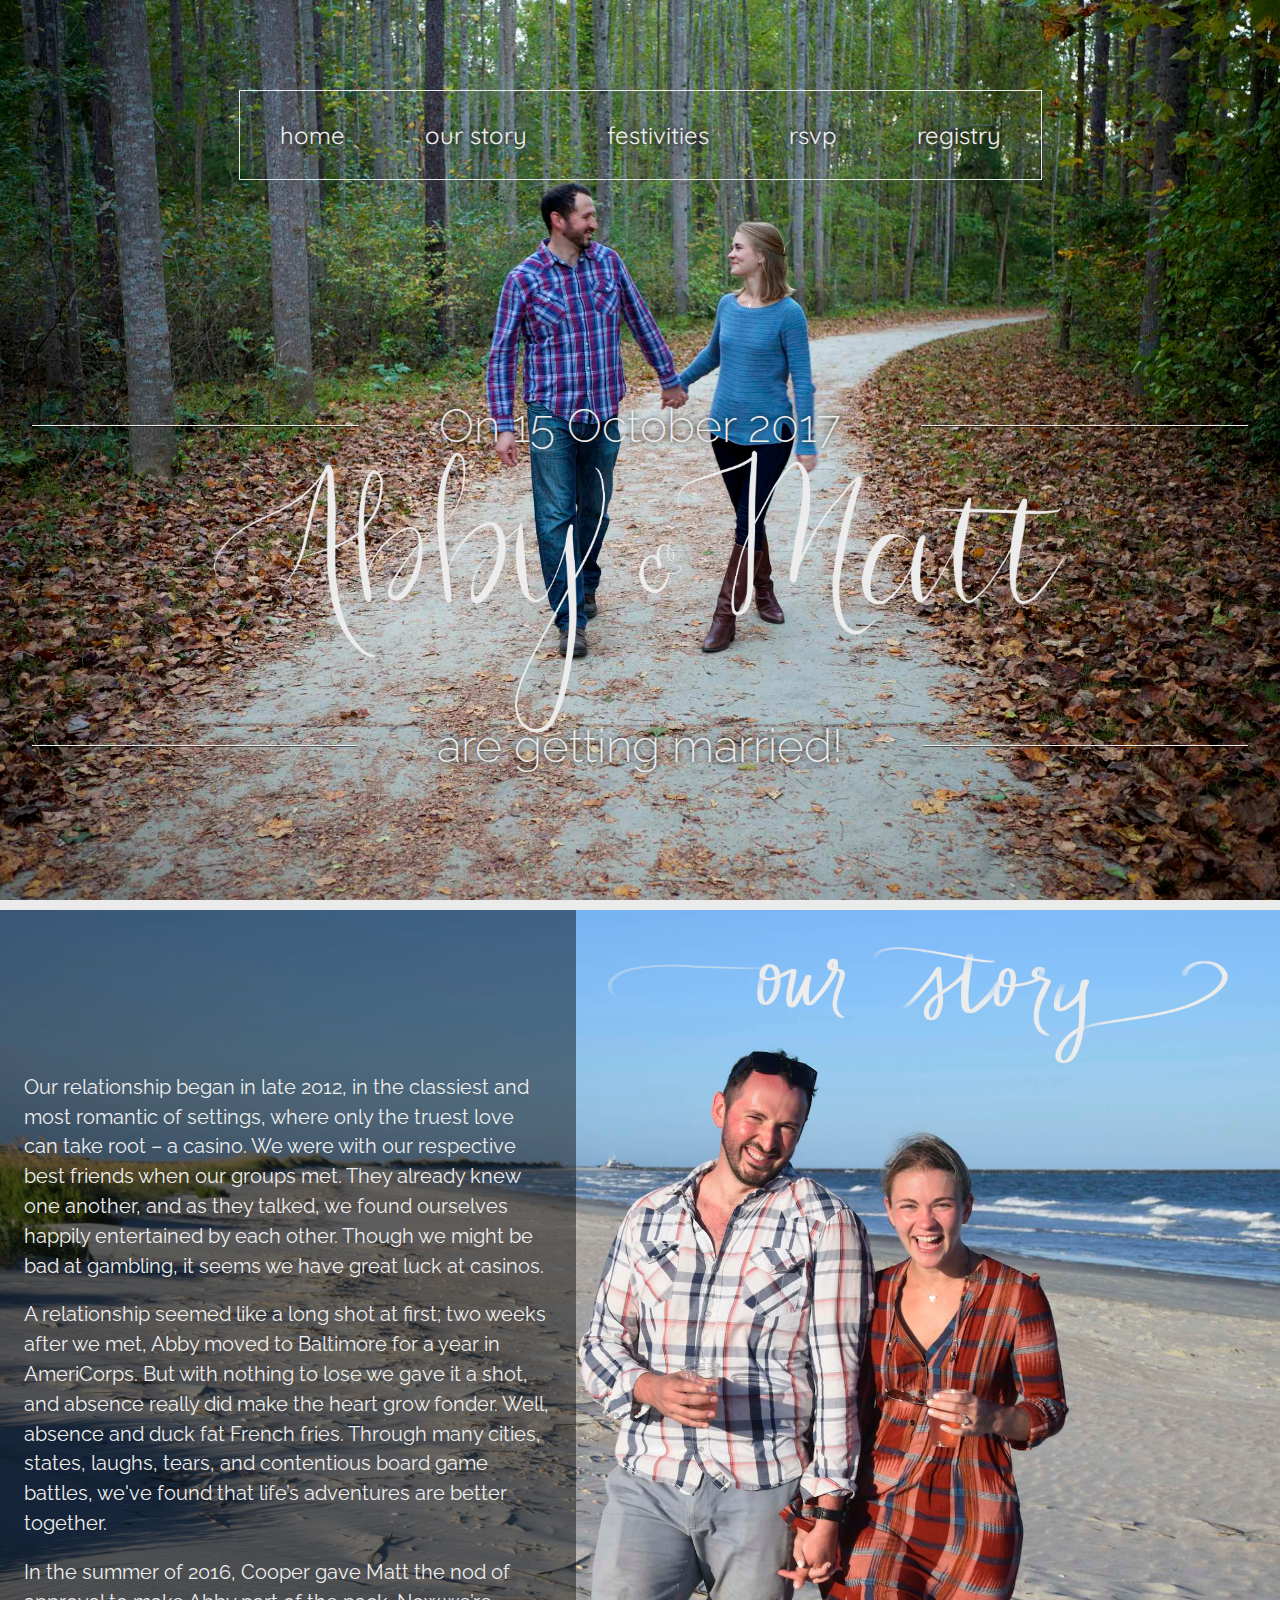
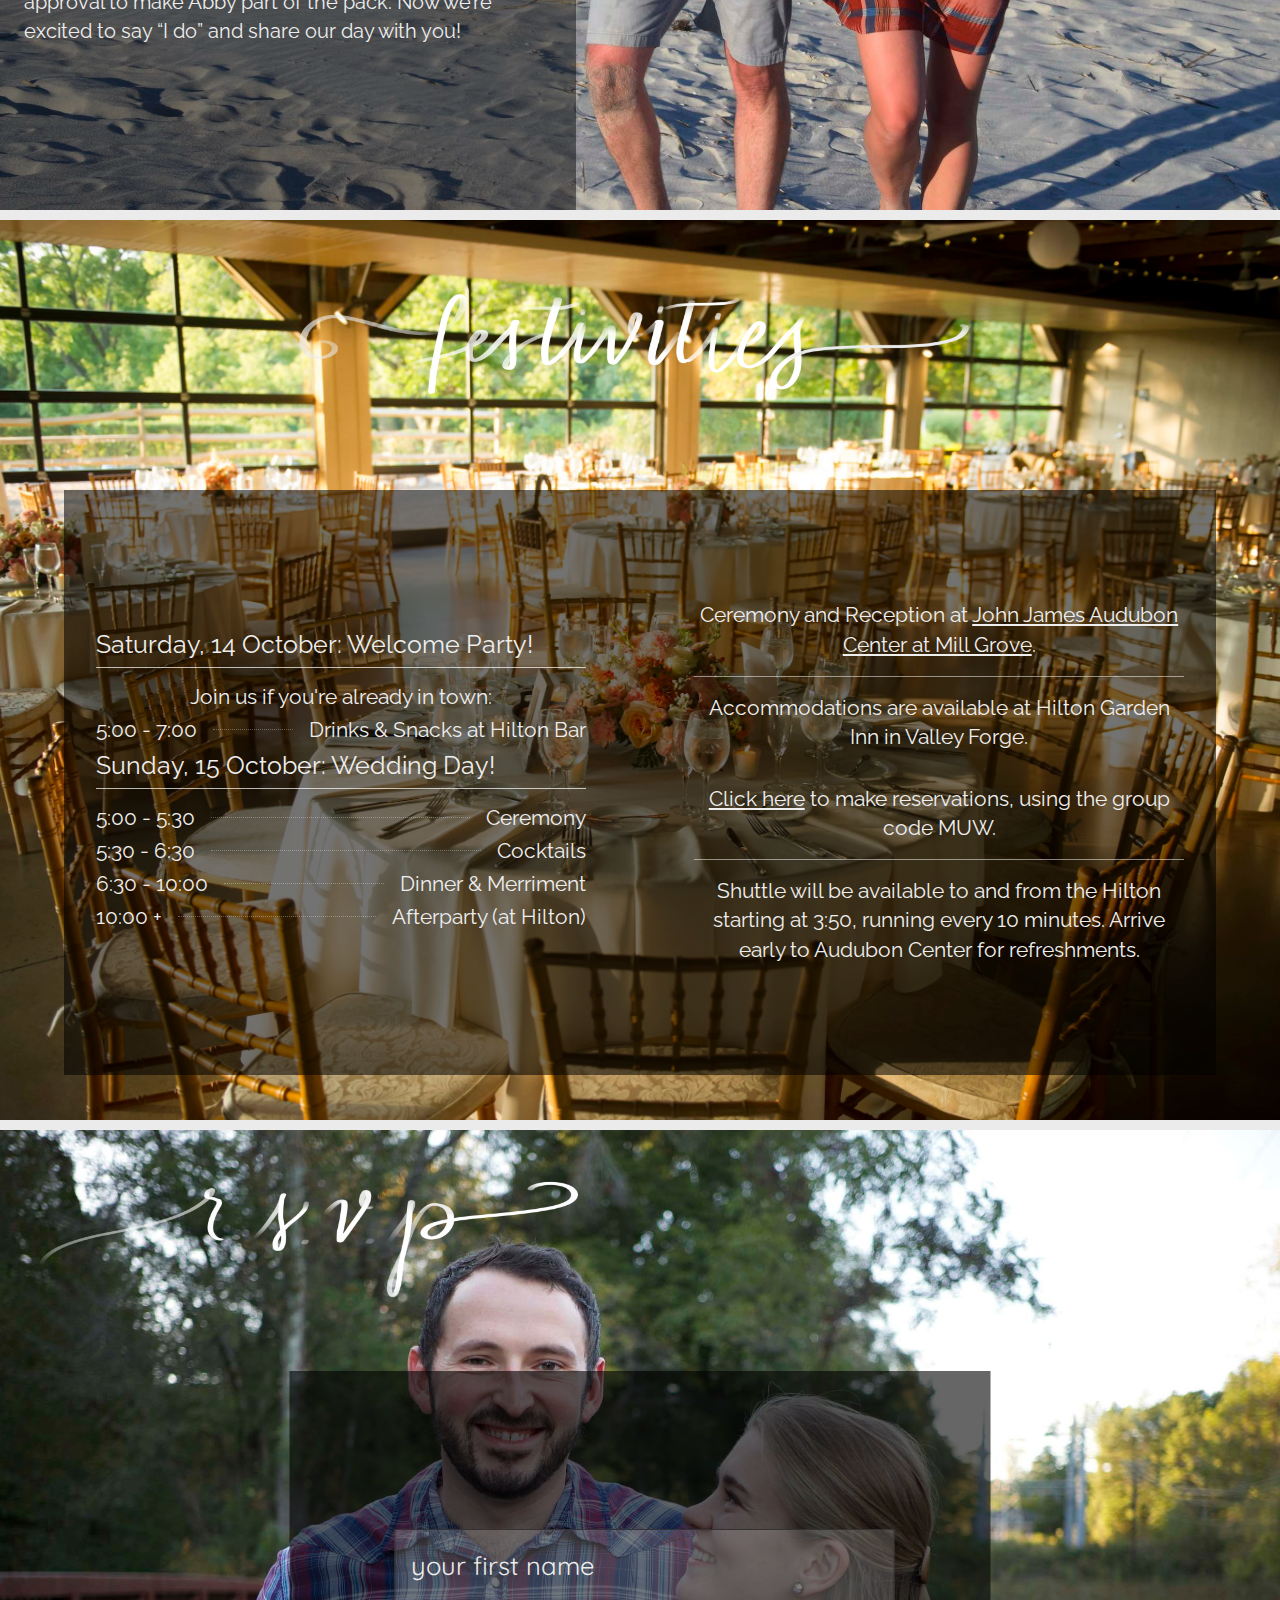
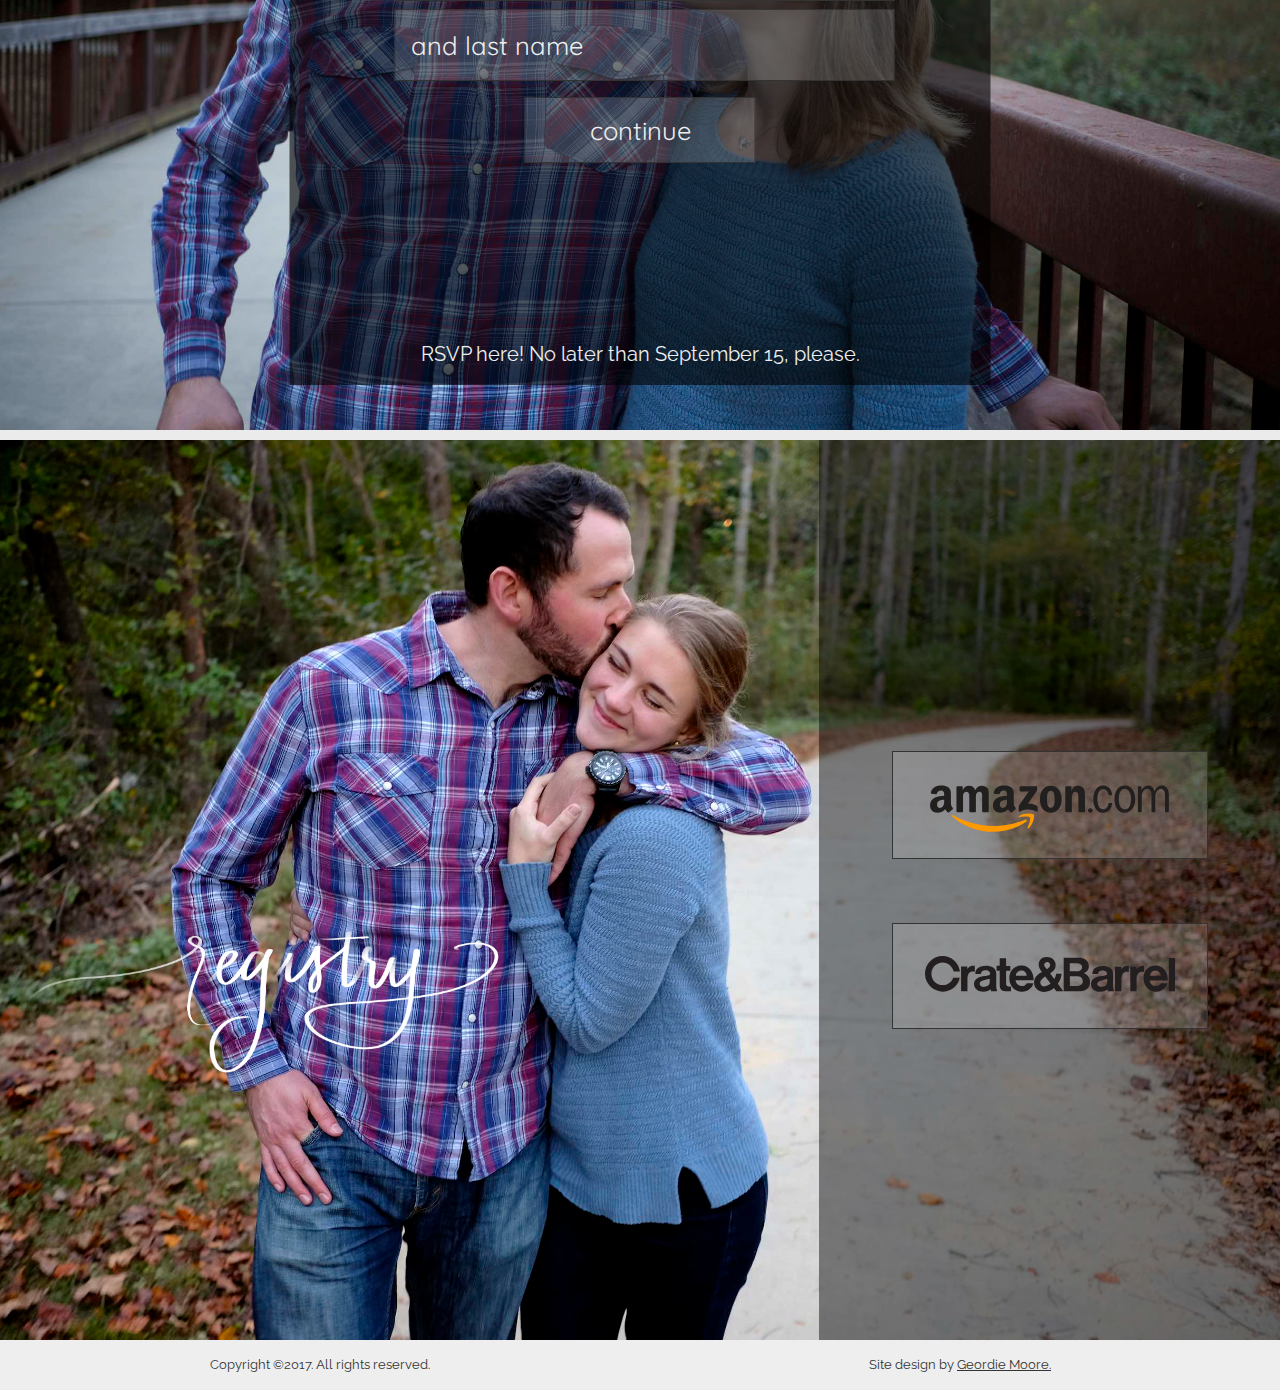
<file: index.html>
<!DOCTYPE html>
<html lang="en">
<head>
	<meta charset="UTF-8">
	<meta name="viewport" content="width=device-width,initial-scale=1.0">
	<link href="https://fonts.googleapis.com/css?family=Quicksand|Sacramento|Raleway:200,300" rel="stylesheet">
	<link rel="stylesheet" href="style.css">
	<title>Abby and Matt's Wedding</title>
</head>
<body>
	
<header id="navigation">
	<div class="mobile-navbar">
		<div class="mobile-logo">
			<p>15 October 2017 !</p>
		</div>
		<div class="nav-toggle">
			<span></span>
			<span></span>
			<span></span>
			<span></span>
		</div>
	</div>
	<nav>
		<h3>Navigation</h3>
		<ul class="nav-list">
			<li class="nav-element">
				<a href="#home" class="nav-link">Home</a>
				<span class="nav-hover">Home</span>
			</li>
			<li class="nav-element">
				<a href="#story" class="nav-link">Our&nbsp;Story</a>
				<span class="nav-hover">Our&nbsp;Story</span>
			</li>
			<li class="nav-element">
				<a href="#festivities" class="nav-link">Festivities</a>
				<span class="nav-hover">Festivities</span>
			</li>
			<li class="nav-element">
				<a href="#rsvp" class="nav-link">rsvp</a>
				<span class="nav-hover">r.s.v.p.</span>
			</li>
			<li class="nav-element">
				<a href="#registry" class="nav-link">Registry</a>
				<span class="nav-hover">Registry</span>
			</li>
		</ul>
	</nav>
</header>

<main>
	<section class="wrapper">
		<div id="home" class="hero">
			<div class="home-text">
				<span class="subheading">On 15 October 2017</span>
				<h1 class="headline">Abby and Matt</h1>
				<span class="subheading">are getting married!</span>
			</div>
		</div>
	</section>

	<div class="spacer"></div>

	<section class="wrapper">
		<div id="story" class="hero">
			<h3 class="section-heading">Our Story</h3>
		</div>
		<div id="story-text">
			<p>Our relationship began in late 2012, in the classiest and most romantic of settings, where only the truest love can take root – a casino. We were with our respective best friends when our groups met. They already knew one another, and as they talked, we found ourselves happily entertained by each other. Though we might be bad at gambling, it seems we have great luck at casinos.
			</p>
			<p>A relationship seemed like a long shot at first; two weeks after we met, Abby moved to Baltimore for a year in AmeriCorps. But with nothing to lose we gave it a shot, and absence really did make the heart grow fonder. Well, absence and duck fat French fries.
			Through many cities, states, laughs, tears, and contentious board game battles, we've found that life’s adventures are better together.</p>
			<p>In the summer of 2016, Cooper gave Matt the nod of approval to make Abby part of the pack. Now we’re excited to say “I do” and share our day with you!
			</p>
		</div>
	</section>

	<div class="spacer"></div>

	<section class="wrapper">
		<div id="festivities" class="hero">
			<h3 class="section-heading">Festivities</h3>
		</div>
		<div id="festivities-text">
			<ul class="event-schedule">
				<li class="day">Saturday, 14 October: Welcome&nbsp;Party!</li>
				<li>Join us if you're already in town:</li>
				<li>
					<span class="time">5:00 - 7:00</span>
					<span class="fill"></span>
					<span class="event">Drinks & Snacks at Hilton Bar</span>
				</li>
				<li class="day">Sunday, 15 October: Wedding&nbsp;Day!</li>
				<li>
					<span class="time">5:00 - 5:30</span>
					<span class="fill"></span>
					<span class="event">Ceremony</span>
				</li>
				<li>
					<span class="time">5:30 - 6:30</span>
					<span class="fill"></span>
					<span class="event">Cocktails</span>
				</li>
				<li>
					<span class="time">6:30 - 10:00</span>
					<span class="fill"></span>
					<span class="event">Dinner & Merriment</span>
				</li>
				<li>
					<span class="time">10:00 +</span>
					<span class="fill"></span>
					<span class="event">Afterparty (at Hilton)</span>
				</li>
			</ul>
			<div class="event-notes">
				<p>Ceremony and Reception at <a href="https://www.google.com/maps/place/John+James+Audubon+Center+at+Mill+Grove/@40.1235055,-75.440779,17z/data=!3m1!4b1!4m5!3m4!1s0x89c691502b3bf879:0xfbbd3421caac8662!8m2!3d40.1235055!4d-75.4385903" class="event-link">John James Audubon Center at Mill Grove</a>.
				</p>
				<p>Accommodations are available at Hilton Garden Inn in Valley Forge.
				</p>
				<p><a href="https://secure3.hilton.com/en_US/gi/reservation/book.htm?inputModule=HOTEL&ctyhocn=PHLPOGI&spec_plan=MUW&arrival=20171014&departure=20171016&cid=OM,WW,HILTONLINK,EN,DirectLink&fromId=HILTONLINKDIRECT" class="event-link">Click here</a> to make reservations, using the group code MUW.
				</p>
				<p>Shuttle will be available to and from the Hilton starting at 3:50, running every 10 minutes. Arrive early to Audubon Center for refreshments.
				</p>
			</div>
		</div>
	</section>

	<div class="spacer"></div>

	<section class="wrapper">
		<div id="rsvp" class="hero">
			<h3 class="section-heading">RSVP</h3>
		</div>
		<div id="rsvp-text">

			<iframe src="rsvp/rsvp-system.html" id="rsvp-iframe" name="rsvp-iframe" frameborder="0"></iframe>

			<p>RSVP here! No later than September 15, please.</p>
		</div>
	</section>

	<div class="spacer"></div>

	<section class="wrapper">
		<div id="registry" class="hero">
			<h3 class="section-heading">Registry</h3>
		</div>
		<div id="registry-text">
			<a href="https://www.amazon.com/wedding/abby-moore-matt-mudalel-audubon-october-2017/registry/29XYDU5AT0MQY" class="registry-link">
				<img src="images/amazon-logo.svg" alt="Amazon.com">
			</a>
			<a href="https://www.crateandbarrel.com/gift-registry/abby-moore-and-matt-mudalel/r5663831" class="registry-link">
				<img src="images/crate-logo.svg" alt="Crate&Barrel">
			</a>
		</div>
	</section>
</main>

<footer>
	<p>Copyright &copy;2017. All rights reserved.</p>
	<p>Site design by <a href="http://www.geordiemoore.com" rel="nofollow">Geordie Moore.</a></p>
</footer>

<script src="https://code.jquery.com/jquery-3.1.1.min.js" integrity="sha256-hVVnYaiADRTO2PzUGmuLJr8BLUSjGIZsDYGmIJLv2b8=" crossorigin="anonymous"></script> 
<script src="script.js"></script>

</body>
</html>
</file>
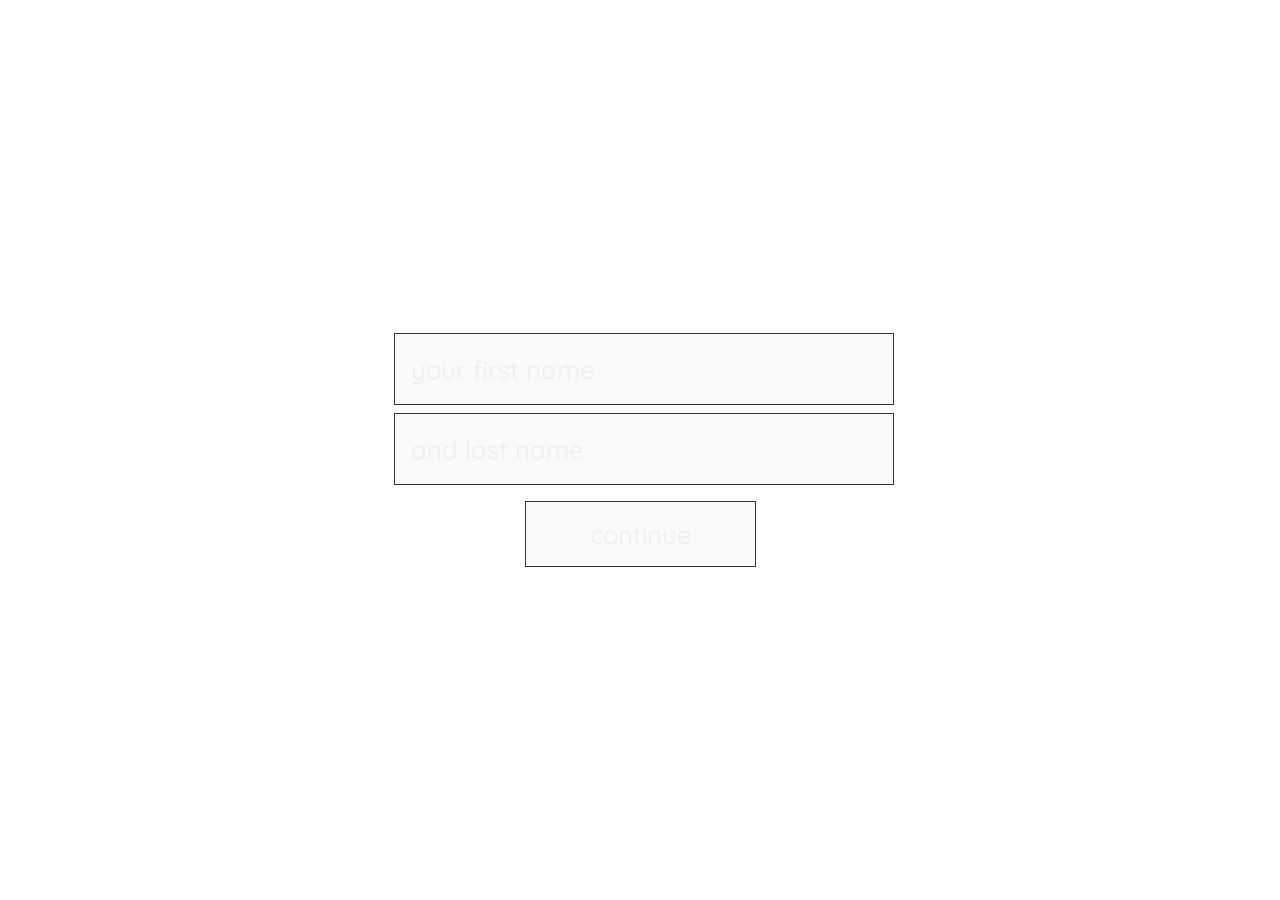
<file: rsvp/rsvp-system.html>
<!DOCTYPE html>
<html lang="en">
<head>
    <meta charset="UTF-8">
    <link rel="stylesheet" type="text/css" href="rsvp-style.css">
    <link href="https://fonts.googleapis.com/css?family=Quicksand|Sacramento|Raleway:200,300" rel="stylesheet">
    <title>RSVP</title>
</head>
<body>
    
<div class="form-wrapper">
    <form id="rsvp-search-form" class="rsvp-form" action="rsvp.php" method="POST" target="rsvp-iframe">

        <div>
            <label for="rsvp-search-first"></label>
            <input type="text" id="rsvp-search-first" name="first-name" placeholder="your first name" required/>
        </div>
        <div>
            <label for="rsvp-search-last"></label>
            <input type="text" id="rsvp-search-last" name="last-name" placeholder="and last name" required/>
        </div>
        <div>
            <button class="rsvp-button" type="submit" name="search-submit">Continue</button>
        </div>

    </form>
</div>

</body>
</html>
</file>
<file: style.css>
* {
  margin: 0;
  padding: 0;
  box-sizing: border-box; }

html {
  font-size: 16px; }

body {
  min-height: 100vh;
  font-family: sans-serif;
  -webkit-font-smoothing: antialiased; }

li {
  list-style-type: none; }

a,
button {
  color: inherit; }

a {
  text-decoration: none; }

button {
  overflow: visible;
  border: 0;
  font: inherit;
  -webkit-font-smoothing: inherit;
  letter-spacing: inherit;
  background: none;
  cursor: pointer; }

strong {
  font-weight: bold; }

html {
  background: #ebebeb; }
  @media screen and (max-width: 1000px) {
    html {
      font-size: 14px; } }
  @media screen and (max-width: 700px) {
    html {
      font-size: 12px; } }
  @media screen and (max-width: 400px) {
    html {
      font-size: 10px; } }

p {
  color: #eee;
  font: calc(.8vw + .6rem) "Raleway";
  line-height: 1.4; }

.hero {
  position: relative;
  display: flex;
  height: 100vh;
  width: 100vw;
  overflow: hidden; }
  @media screen and (max-width: 700px) {
    .hero:not(#home) {
      height: 50vh;
      min-height: 50vw; } }

.section-heading {
  position: absolute;
  top: 0;
  left: 0;
  right: 0;
  height: 200px;
  padding: 4rem;
  color: transparent;
  text-indent: -10000px;
  -webkit-user-select: none;
  -moz-user-select: none;
  -ms-user-select: none;
  user-select: none; }
  @media screen and (max-width: 700px) {
    .section-heading {
      top: initial;
      bottom: 0; } }

.wrapper {
  position: relative; }

.spacer {
  height: 10px;
  width: 100vw; }
  @media screen and (max-width: 700px) {
    .spacer {
      display: none; }
      .spacer:first-of-type {
        display: block; } }

footer {
  background-color: #eee;
  height: 50px;
  display: flex; }
  footer p {
    flex: 1;
    font: 0.8rem "Raleway";
    text-align: center;
    line-height: 50px;
    color: #333; }
    footer p a {
      text-decoration: underline; }

@media screen and (min-width: 701px) {
  header {
    position: absolute;
    top: 0;
    left: 0; }
    header .mobile-navbar {
      display: none; }

  nav {
    display: flex;
    justify-content: center;
    width: 100vw;
    margin-top: 10vh; }
    nav h3 {
      height: 0;
      text-indent: -10000px; }

  ul.nav-list {
    display: flex;
    justify-content: center;
    padding: 5px 0;
    border: 1px solid #eee;
    transition: .25s;
    z-index: 8; }
    html:not(.is-touch) ul.nav-list:hover {
      padding: 5px 10px; }

  li.nav-element {
    position: relative; }
    html:not(.is-touch) li.nav-element:hover a.nav-link {
      color: transparent;
      text-shadow: none; }
    html:not(.is-touch) li.nav-element:hover span.nav-hover {
      color: #eee;
      text-shadow: 0px 0px 6px rgba(0, 0, 0, 0.9), 0px 0px 1px rgba(214, 214, 214, 0.5); }

  a.nav-link {
    display: block;
    position: relative;
    z-index: 10;
    padding: 1.5rem 2.5rem;
    font: 1.5rem "Quicksand";
    text-shadow: 0px 0px 6px rgba(0, 0, 0, 0.9), 0px 0px 1px rgba(214, 214, 214, 0.5);
    text-transform: lowercase;
    color: #eee;
    transition: .25s; }

  span.nav-hover {
    position: absolute;
    z-index: 9;
    top: 50%;
    left: 50%;
    transform: translate(-50%, -50%);
    text-shadow: none;
    color: transparent;
    text-align: center;
    font: 2.5rem "Sacramento";
    transition: .25s;
    -webkit-user-select: none;
    -moz-user-select: none;
    -ms-user-select: none;
    user-select: none; }

  header.fixed-nav {
    position: fixed;
    z-index: 8;
    background-color: rgba(0, 0, 0, 0.55);
    border-bottom: 1px solid #eee; }
    header.fixed-nav nav {
      margin-top: 0; }
    header.fixed-nav ul.nav-list {
      border: none;
      padding: 0; }
      header.fixed-nav ul.nav-list:hover {
        padding: 0; }
    header.fixed-nav li.nav-element a.nav-link {
      padding: 1rem 2.5rem; } }
@media screen and (max-width: 700px) {
  header {
    position: fixed;
    z-index: 1000;
    top: 0;
    left: 0;
    width: 100%;
    pointer-events: none; }

  .mobile-navbar {
    width: 100%;
    display: flex;
    justify-content: space-between;
    background-color: rgba(0, 0, 0, 0.55);
    pointer-events: auto; }
    .mobile-navbar .mobile-logo p {
      line-height: 39px;
      font-size: 2.2rem;
      font-weight: bold;
      padding: 10px;
      color: rgba(238, 238, 238, 0.65); }

  .nav-toggle {
    display: block;
    position: relative;
    cursor: pointer;
    padding: 10px; }
    .nav-toggle span {
      background: rgba(238, 238, 238, 0.8);
      display: block;
      position: relative;
      top: 0;
      width: 50px;
      height: 3px;
      margin-bottom: 9px;
      transition: .3s ease-in-out; }
      .nav-toggle span:last-of-type {
        margin-bottom: 0; }
      .nav-toggle span:nth-child(2), .nav-toggle span:nth-child(3) {
        transform-origin: right; }

  .nav-toggle.open span:nth-child(2), .nav-toggle.open span:nth-child(3) {
    opacity: 0;
    transform: scaleX(0); }
  .nav-toggle.open span:nth-child(1) {
    transform: rotate(-45deg);
    top: 18px; }
  .nav-toggle.open span:nth-child(4) {
    transform: rotate(45deg);
    top: -18px; }

  nav {
    margin-top: 0;
    display: flex;
    justify-content: flex-end;
    background-color: rgba(0, 0, 0, 0.55);
    border-bottom: 1px solid #333;
    pointer-events: auto;
    transform: scaleY(0);
    transform-origin: top;
    transition: .25s; }
    nav.open {
      transform: scaleY(1); }
    nav h3 {
      height: 0;
      text-indent: -10000px; }

  ul.nav-list {
    display: flex;
    flex-direction: column; }

  a.nav-link {
    display: block;
    position: relative;
    z-index: 10;
    padding: 1.5rem 2.5rem 1.5rem 5rem;
    font: 2rem "Quicksand";
    text-transform: lowercase;
    color: #eee;
    text-align: right; }

  span.nav-hover {
    display: none; } }
#home {
  background: url("images/hero-home.jpeg") no-repeat 50% 10%;
  background-size: cover;
  justify-content: center; }
  @media screen and (max-width: 768px) {
    #home {
      background: url("images/hero-home-mobile.jpeg") no-repeat 50% 10%;
      background-size: cover; } }

.home-text {
  position: relative;
  display: flex;
  flex-direction: column;
  align-items: center;
  align-self: center;
  margin-top: 30vh;
  overflow: hidden; }
  @media screen and (max-width: 700px) {
    .home-text {
      margin-top: 0; }
      .home-text span.subheading {
        display: none; } }

h1.headline {
  color: transparent;
  font-size: 5px;
  width: 95vw;
  height: 33vh;
  text-align: center;
  background: url("images/headline.png") no-repeat 50% 50%;
  background-size: contain;
  cursor: default;
  -webkit-user-select: none;
  -moz-user-select: none;
  -ms-user-select: none;
  user-select: none; }
  @media screen and (max-width: 700px) {
    h1.headline {
      width: 110vw;
      height: 40vh;
      background-position: center center; } }

span.subheading {
  display: inline-block;
  padding: 0 5rem;
  position: relative;
  color: #eee;
  font: 2.9rem "Raleway";
  font-weight: 200;
  text-align: center;
  text-shadow: 0px 0px 6px rgba(0, 0, 0, 0.9), 0px 0px 1px rgba(214, 214, 214, 0.5); }
  span.subheading:first-of-type {
    margin-bottom: -0.5rem; }
  span.subheading:last-of-type {
    margin-top: -1.5rem; }
  @media screen and (min-width: 701px) {
    span.subheading:before, span.subheading:after {
      content: "";
      position: absolute;
      top: 50%;
      height: 0;
      width: 65%;
      border-top: 1px solid #eee;
      border-bottom: 1px solid rgba(0, 0, 0, 0.5); }
    span.subheading:before {
      left: -65%; }
    span.subheading:after {
      left: 100%; } }

#story {
  background: url("images/hero-story.jpeg") no-repeat 60% 0%;
  background-size: cover; }
  @media screen and (max-width: 768px) {
    #story {
      background: url("images/hero-story-mobile.jpeg") no-repeat 65% 10%;
      background-size: cover; } }
  #story .section-heading {
    background: url("images/title-story.png") no-repeat;
    background-size: contain;
    background-position: top right; }
    @media screen and (max-width: 700px) {
      #story .section-heading {
        background-position: bottom center; } }

#story-text {
  display: flex;
  flex-direction: column;
  justify-content: center;
  position: absolute;
  top: 0;
  left: 0;
  width: 45%;
  height: 100%;
  padding: 2rem 1.5rem;
  background-color: rgba(0, 0, 0, 0.45);
  overflow: scroll; }
  #story-text p {
    padding-bottom: 1.2rem;
    line-height: 1.5; }
    #story-text p:last-of-type {
      padding-bottom: 0; }
  @media screen and (max-width: 700px) {
    #story-text {
      position: relative;
      width: 100%;
      background-color: #eee; }
      #story-text p {
        color: #222;
        font-size: 1.5rem;
        line-height: 1.7;
        padding-bottom: 1.6rem; } }

.text-section {
  display: flex;
  justify-content: center;
  position: absolute; }
  @media screen and (max-width: 700px) {
    .text-section {
      position: relative;
      width: 100%;
      background-color: #eee; }
      .text-section p {
        color: #222;
        font-size: 1.5rem; } }

#festivities {
  background: url("images/hero-festivities.jpeg") no-repeat 65% 10%;
  background-size: cover; }
  @media screen and (max-width: 768px) {
    #festivities {
      background: url("images/hero-festivities-mobile.jpeg") no-repeat 65% 10%;
      background-size: cover; } }
  #festivities .section-heading {
    background: url("images/title-festivities.png") no-repeat;
    background-size: contain;
    background-position: top center;
    margin-top: 2rem; }
    @media screen and (max-width: 700px) {
      #festivities .section-heading {
        background-position: bottom center; } }

#festivities-text {
  display: flex;
  position: absolute;
  top: 30%;
  left: 5%;
  width: 90%;
  height: 65%;
  padding: 2rem;
  background-color: rgba(0, 0, 0, 0.55); }
  @media screen and (max-width: 700px) {
    #festivities-text {
      flex-direction: column;
      position: relative;
      top: 0;
      left: 0;
      height: auto;
      width: 100%;
      background-color: #eee; }
      #festivities-text p {
        color: #222;
        font-size: 1.5rem; } }

ul.event-schedule {
  flex: 5;
  margin-right: 10%;
  display: flex;
  flex-direction: column;
  justify-content: center;
  align-items: flex-start; }
  ul.event-schedule li {
    display: flex;
    align-items: center;
    padding-bottom: .5rem;
    font-family: "Raleway";
    color: #eee; }
    ul.event-schedule li:not(.day) {
      width: 100%;
      font-size: calc(.9vw + .6rem); }
    ul.event-schedule li:nth-of-type(2) {
      justify-content: center; }
  @media screen and (max-width: 700px) {
    ul.event-schedule {
      flex: 0;
      align-items: center;
      margin-right: 0; }
      ul.event-schedule li {
        color: #222;
        justify-content: center; }
        ul.event-schedule li:not(.day) {
          width: 90%;
          font-size: 1.6rem; } }

.time {
  display: inline-block; }

.fill {
  flex: 1;
  margin: 0 1rem;
  border-bottom: 1px dotted rgba(255, 255, 255, 0.3);
  height: 0; }
  @media screen and (max-width: 700px) {
    .fill {
      border-bottom: 1px dotted rgba(0, 0, 0, 0.3); } }

.event {
  display: inline-block; }

.day {
  width: 100%;
  font-size: calc(1.1vw + .7rem);
  margin-bottom: 1rem;
  border-bottom: 1px solid rgba(255, 255, 255, 0.7); }
  .day:last-of-type {
    margin-top: 2rem; }
  @media screen and (max-width: 700px) {
    .day {
      width: 100%;
      justify-content: center;
      font-size: 1.8rem;
      border-bottom: 1px solid rgba(0, 0, 0, 0.5); } }

.event-link {
  text-decoration: underline; }

.event-notes {
  flex: 5;
  display: flex;
  flex-direction: column;
  justify-content: center; }
  .event-notes p {
    padding-bottom: 1rem;
    margin-bottom: 1rem;
    border-bottom: 1px solid rgba(255, 255, 255, 0.5);
    font-size: calc(.9vw + .6rem);
    text-align: center; }
    .event-notes p:nth-of-type(2) {
      border-bottom: none; }
    .event-notes p:last-of-type {
      padding-bottom: 0;
      margin-bottom: 0;
      border-bottom: none; }
  @media screen and (max-width: 700px) {
    .event-notes {
      flex: 0;
      margin: 3rem 0 1.5rem;
      padding-top: 3rem;
      border-top: 4px double rgba(0, 0, 0, 0.5); }
      .event-notes p {
        border-bottom: 1px solid rgba(0, 0, 0, 0.3); } }

#rsvp {
  background: url("images/hero-rsvp.jpeg") no-repeat 40% 0%;
  background-size: cover; }
  @media screen and (max-width: 768px) {
    #rsvp {
      background: url("images/hero-rsvp-mobile.jpeg") no-repeat 40% 0%;
      background-size: cover; } }
  #rsvp .section-heading {
    background: url("images/title-rsvp.png") no-repeat;
    background-size: contain;
    background-position: top left; }
    @media screen and (max-width: 700px) {
      #rsvp .section-heading {
        background-position: bottom center; } }

#rsvp-text {
  width: 50%;
  min-width: 701px;
  position: absolute;
  bottom: 5%;
  left: 50%;
  transform: translateX(-50%);
  background-color: rgba(0, 0, 0, 0.6); }
  #rsvp-text p {
    padding: 1rem;
    text-align: center; }
  @media screen and (max-width: 700px) {
    #rsvp-text {
      position: relative;
      width: 100%;
      min-width: initial;
      background-color: #eee; }
      #rsvp-text p {
        color: #222;
        font-size: 1.5rem; }
        #rsvp-text p:last-of-type {
          padding: 3rem 1rem 5rem; } }

#rsvp-iframe {
  width: 100%;
  height: 50%;
  min-height: 550px; }

#registry {
  background: url("images/hero-registry.jpeg") no-repeat 45% 0%;
  background-size: cover; }
  @media screen and (max-width: 768px) {
    #registry {
      background: url("images/hero-registry-mobile.jpeg") no-repeat 45% 0%;
      background-size: cover; } }
  #registry .section-heading {
    top: 50%;
    background: url("images/title-registry.png") no-repeat;
    background-size: contain;
    background-position: top left; }
    @media screen and (max-width: 700px) {
      #registry .section-heading {
        background-position: center center; } }

#registry-text {
  display: flex;
  flex-direction: column;
  justify-content: center;
  position: absolute;
  top: 0;
  right: 0;
  width: 36%;
  height: 100%;
  background-color: rgba(0, 0, 0, 0.45); }
  #registry-text p {
    padding: 1rem;
    text-align: center; }
  @media screen and (max-width: 700px) {
    #registry-text {
      position: relative;
      width: 100%;
      background-color: #eee; }
      #registry-text p {
        color: #222;
        font-size: 1.5rem; }
        #registry-text p:last-of-type {
          padding-bottom: 5rem; } }

.registry-link {
  display: inline-block;
  max-width: 85%;
  border: 1px solid #333;
  padding: 2rem;
  margin: 2rem auto;
  text-align: center;
  background: rgba(231, 231, 231, 0.2);
  transition: .25s; }
  html:not(.is-touch) .registry-link:hover {
    background: rgba(231, 231, 231, 0.5); }
  .registry-link img {
    width: 250px;
    max-width: 100%; }
  .registry-link:first-of-type img {
    margin-bottom: -12px; }
  @media screen and (max-width: 700px) {
    .registry-link {
      max-width: 250px;
      background: none;
      border: 1px solid rgba(51, 51, 51, 0.3); }
      .registry-link:hover {
        background: none; } }

/*# sourceMappingURL=style.css.map */
</file>
<file: rsvp/rsvp-style.css>
* {
  margin: 0;
  padding: 0;
  box-sizing: border-box; }

html {
  font-size: 16px; }

body {
  min-height: 100vh;
  font-family: sans-serif;
  -webkit-font-smoothing: antialiased; }

li {
  list-style-type: none; }

a,
button {
  color: inherit; }

a {
  text-decoration: none; }

button {
  overflow: visible;
  border: 0;
  font: inherit;
  -webkit-font-smoothing: inherit;
  letter-spacing: inherit;
  background: none;
  cursor: pointer; }

strong {
  font-weight: bold; }

body {
  height: 100vh;
  width: 100vw;
  overflow: hidden; }

p {
  max-width: 70%;
  margin-bottom: .5rem;
  padding: .5rem 0;
  color: #eee;
  font: 1.4rem "Raleway";
  line-height: 1.4;
  border-bottom: 1px solid #eee; }
  @media screen and (max-width: 700px) {
    p {
      max-width: 100%;
      color: #222;
      font-size: 1.3rem;
      border: none; } }
  @media screen and (max-width: 500px) {
    p {
      font-size: 1.1rem; } }

.greeting {
  max-width: 100%;
  font-size: 1.6rem;
  margin: 0;
  padding: .5rem;
  padding-bottom: 1rem;
  text-align: center;
  border: none; }
  .greeting.smaller {
    font-size: 1.3rem; }
  @media screen and (max-width: 700px) {
    .greeting {
      max-width: 100%;
      color: #222;
      border-bottom: 1px solid #1E2327; } }
  @media screen and (max-width: 500px) {
    .greeting {
      font-size: 1.4rem; } }

.note {
  font: 1.3rem "Quicksand";
  color: #ba9bbe;
  max-width: 100%;
  display: inline-block;
  padding: 0;
  padding-left: 1rem;
  margin: 0;
  border: none;
  text-align: left; }
  .note.smaller {
    font-size: 1.3rem; }
  @media screen and (max-width: 700px) {
    .note {
      font-size: 1.2rem;
      padding: 5px;
      color: #222;
      background: 2px 2px #ba9bbe; } }

.form-wrapper {
  width: 100%;
  height: 100%;
  overflow-x: hidden;
  display: flex;
  flex-direction: column;
  justify-content: center;
  overflow: hidden; }

.small-form-wrapper {
  display: flex;
  flex-direction: column;
  border: 1px solid rgba(238, 238, 238, 0.3);
  margin-bottom: .5rem; }

.rsvp-form {
  display: flex;
  flex-direction: column;
  justify-content: center;
  color: #eee;
  padding: 0 .5rem; }
  .rsvp-form div {
    flex: 1;
    text-align: center; }
  .rsvp-form .radio-wrapper {
    display: block;
    width: 60%;
    margin-bottom: .5rem;
    text-align: left; }
    .rsvp-form .radio-wrapper label {
      padding-left: 1rem; }
  .rsvp-form .radio-wrapper-small {
    display: flex;
    width: 100%;
    padding: 10px .5rem;
    text-align: left;
    border-bottom: 1px solid rgba(238, 238, 238, 0.3); }
    @media screen and (max-width: 700px) {
      .rsvp-form .radio-wrapper-small {
        border-bottom: 1px solid #1E2327; } }
    .rsvp-form .radio-wrapper-small .radio-choice {
      flex: 1;
      text-align: left;
      max-width: 30%; }
      @media screen and (max-width: 700px) {
        .rsvp-form .radio-wrapper-small .radio-choice {
          flex: 1 1;
          max-width: 100%;
          text-align: center; }
          .rsvp-form .radio-wrapper-small .radio-choice label {
            display: block; } }

@media screen and (max-width: 700px) {
  input {
    padding: 0;
    font: 1rem "Raleway";
    color: #222; } }
input:not(.radio) {
  width: 90%;
  max-width: 500px;
  padding-left: 1rem;
  margin-top: .5rem;
  font: 3rem "Sacramento";
  color: #ba9bbe;
  background: rgba(231, 231, 231, 0.2);
  border: 1px solid #333; }
  @media screen and (max-width: 700px) {
    input:not(.radio) {
      background: none;
      padding-left: 1.5rem;
      font: 2.6rem "Raleway";
      color: #222;
      border: 1px solid #333; } }
  @media screen and (max-width: 500px) {
    input:not(.radio) {
      padding: .5rem;
      font-size: 2rem; } }
  @media screen and (max-width: 400px) {
    input:not(.radio) {
      font-size: 1.8rem; } }

@media screen and (min-width: 701px) {
  input::-webkit-input-placeholder {
    /* Chrome/Opera/Safari */
    font: 1.6rem "Quicksand";
    color: #eee;
    line-height: 4rem; }
  input::-moz-placeholder {
    /* Firefox 19+ */
    font: 1.6rem "Quicksand";
    color: #eee;
    line-height: 4rem; }
  input:-ms-input-placeholder {
    /* IE 10+ */
    font: 1.6rem "Quicksand";
    color: #eee;
    line-height: 4rem; }
  input:-moz-placeholder {
    /* Firefox 18- */
    font: 1.6rem "Quicksand";
    color: #eee;
    line-height: 4rem; }
  input:checked + label {
    color: #eee; } }

label {
  font: 1.3rem "Raleway";
  color: rgba(238, 238, 238, 0.7);
  padding-left: .5rem; }
  @media screen and (max-width: 700px) {
    label {
      padding: 0;
      font: 1.1rem "Raleway";
      color: #222; } }
  @media screen and (max-width: 450px) {
    label {
      font: 1rem "Raleway"; } }

.rsvp-button {
  display: inline-block;
  align-self: flex-end;
  border: 1px solid #333;
  padding: 1rem 4rem;
  margin: 1rem auto .5rem;
  font: 1.6rem "Quicksand";
  color: #eee;
  text-align: center;
  text-transform: lowercase;
  background: rgba(231, 231, 231, 0.2);
  transition: .25s; }
  html:not(.is-touch) .rsvp-button:hover {
    background: rgba(231, 231, 231, 0.5); }
  @media screen and (max-width: 700px) {
    .rsvp-button {
      max-width: 250px;
      background: #346;
      font: 2rem "Quicksand";
      border: 1px solid black; }
      .rsvp-button:hover {
        background: #346 !important; } }
  @media screen and (max-width: 500px) {
    .rsvp-button {
      max-width: 450px;
      background: #346;
      font: 1.6rem "Quicksand";
      padding: .8rem 3rem;
      border: 1px solid black; }
      .rsvp-button:hover {
        background: #346 !important; } }
  @media screen and (max-width: 400px) {
    .rsvp-button {
      width: 75%;
      background: #346;
      font: 1.4rem "Quicksand";
      padding: .6rem 2rem;
      border: 1px solid black; }
      .rsvp-button:hover {
        background: #346 !important; } }

/*# sourceMappingURL=rsvp-style.css.map */
</file>
